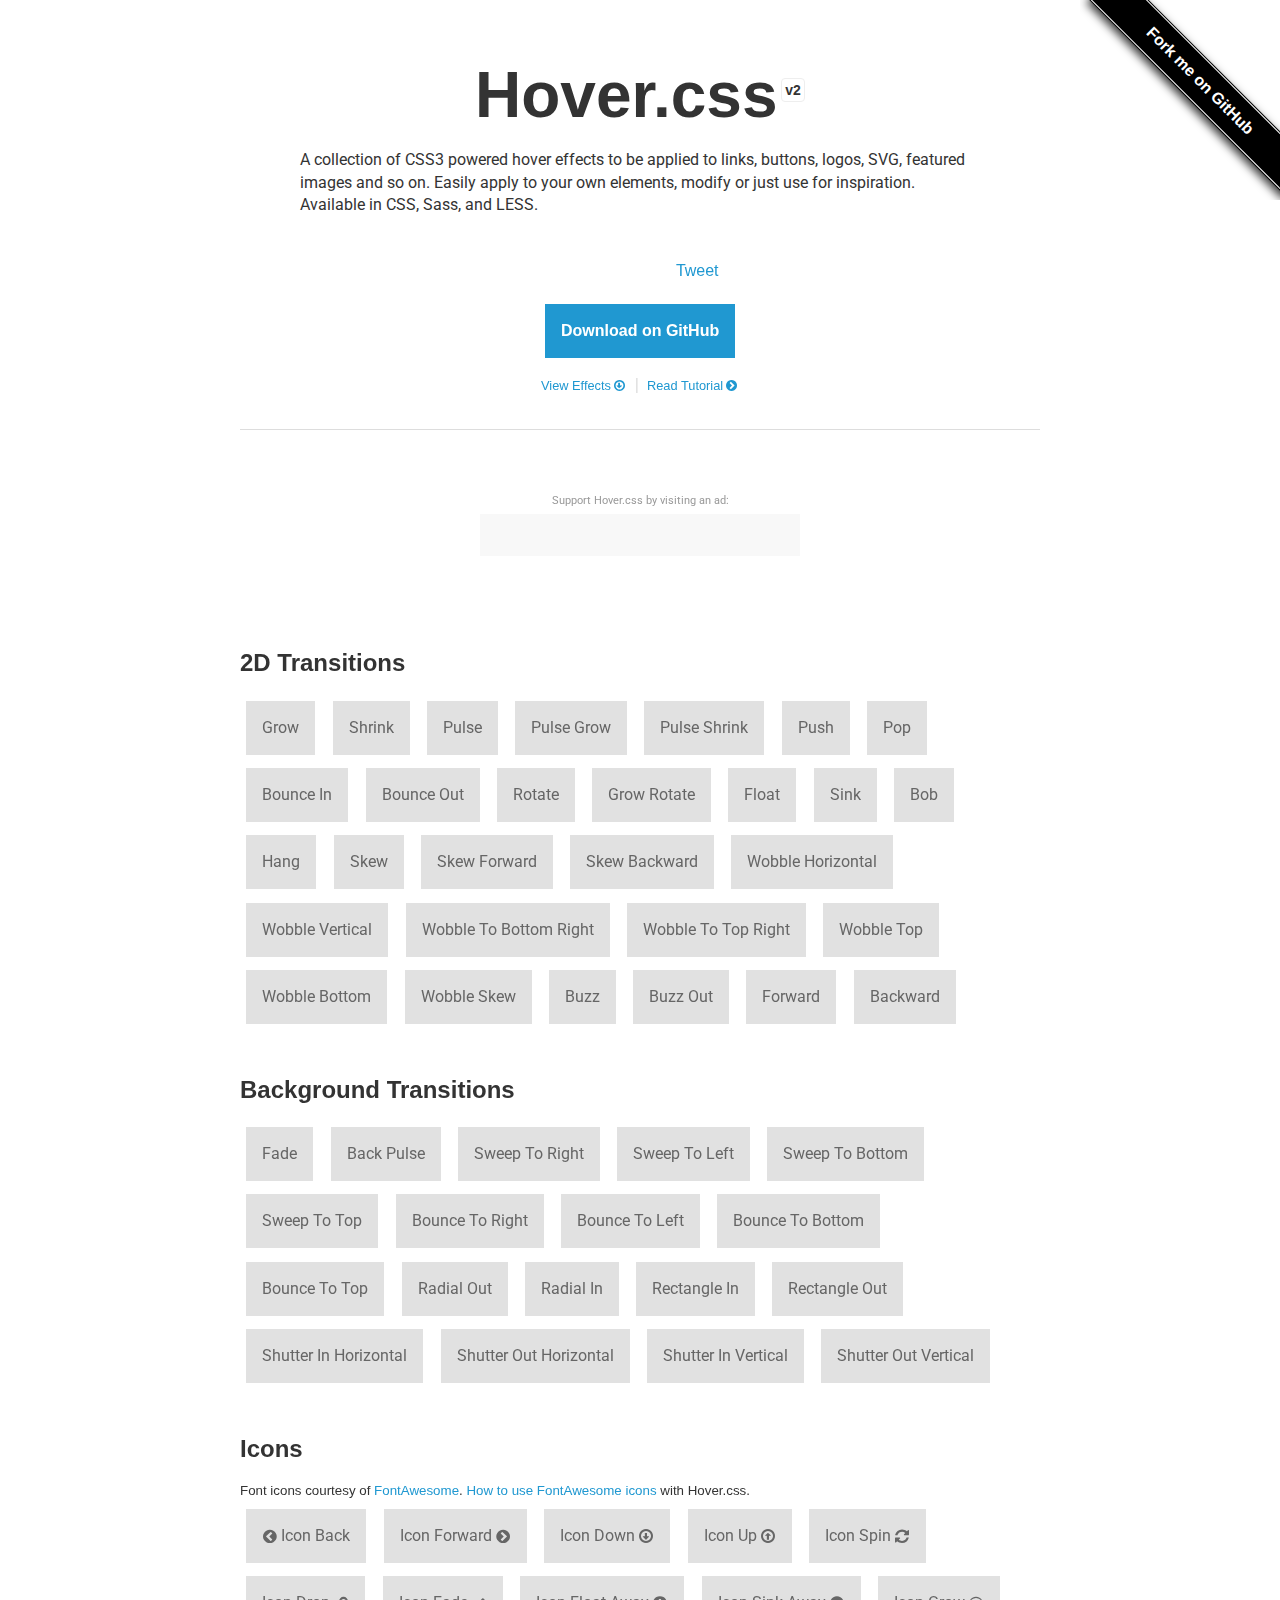
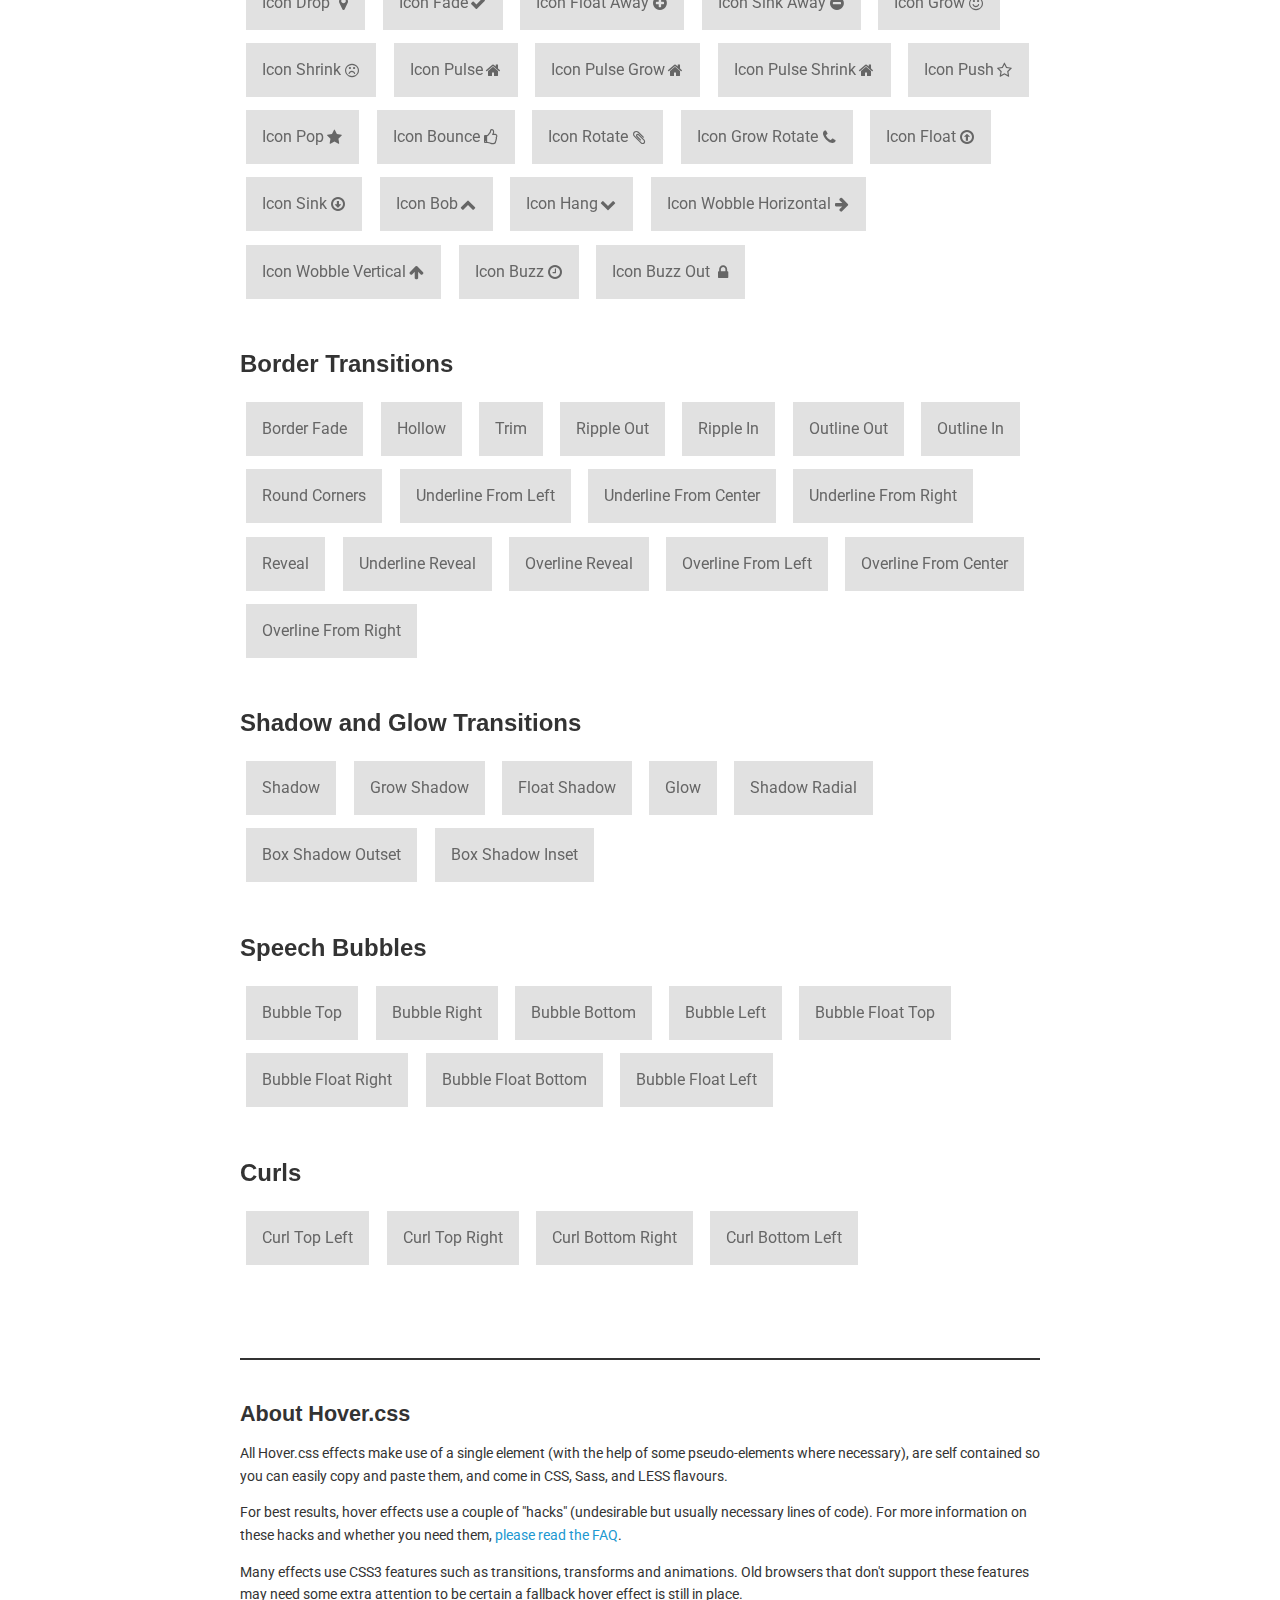
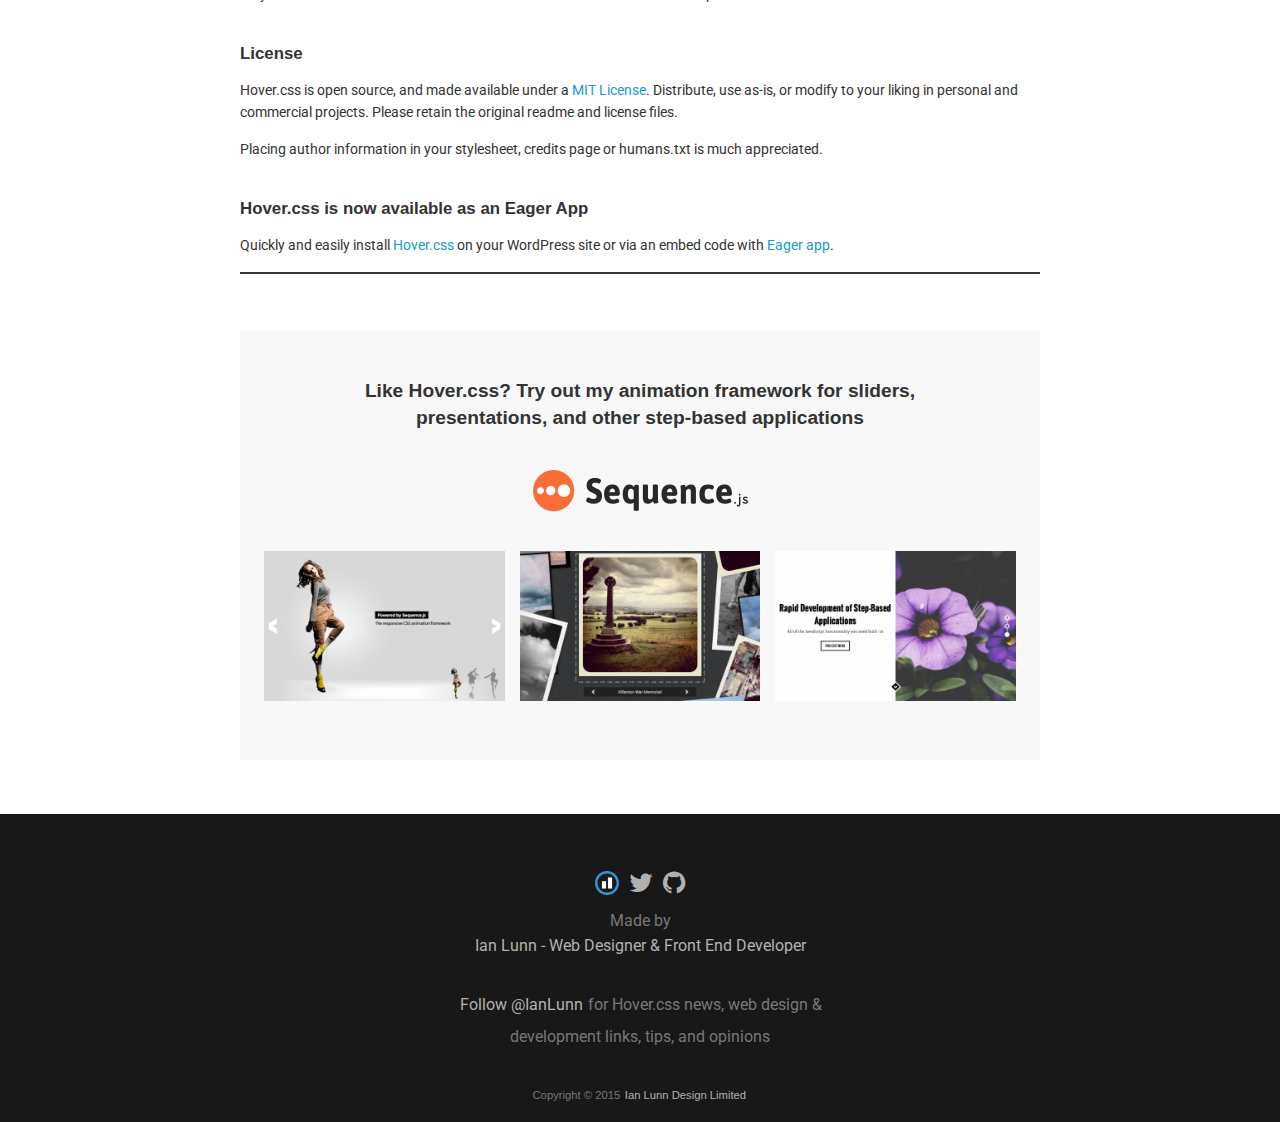
<file: Hover-master/index.html>
<!DOCTYPE html>
<html lang="en">
	<head>
		<meta charset="utf-8">
		<meta property="og:image" content="http://ianlunn.github.io/Hover/hover.jpg" />
		<meta property="og:site_name" content="Hover.css"/>
		<meta property="og:title" content="Hover.css - A collection of CSS3 powered hover effects" />
		<title>Hover.css - A collection of CSS3 powered hover effects</title>
		<link href="css/demo-page.css" rel="stylesheet" media="all">
		<link href="css/hover.css" rel="stylesheet" media="all">
		<link href="//maxcdn.bootstrapcdn.com/font-awesome/4.2.0/css/font-awesome.min.css" rel="stylesheet" media="all">
	</head>
	<body>

		<!--[if lt IE 10]>
		<p class="browsehappy">You are using an <strong>outdated</strong> browser. Please <a href="http://browsehappy.com/">upgrade your browser</a> to improve your experience.</p>
		<![endif]-->

		<div class="main">
			<span id="forkongithub"><a href="https://github.com/IanLunn/Hover">Fork me on GitHub</a></span>

			<h1>Hover.css <a href="https://github.com/IanLunn/Hover/releases" class="sup" title="View release history">v2</a></h1>

			<p class="intro">A collection of CSS3 powered hover effects to be applied to links, buttons, logos, SVG, featured images and so on. Easily apply to your own elements, modify or just use for inspiration. Available in CSS, Sass, and LESS.</p>

			<div class="social aligncenter">
				<div class="social-button">
					<iframe src="http://ghbtns.com/github-btn.html?user=IanLunn&repo=Hover&type=watch&count=true" allowtransparency="true" frameborder="0" scrolling="0" width="110" height="20"></iframe>
				</div>

				<div class="social-button">
					<a href="https://twitter.com/share" class="twitter-share-button" data-related="IanLunn" data-dnt="true">Tweet</a>
				</div>
			</div>

			<div class="aligncenter">
				<a class="button cta hvr-float-shadow" href="https://github.com/IanLunn/Hover">Download on GitHub</a><br />
				<a class="nav hvr-icon-down" href="#effects">View Effects</a> <span class="sep">|</span>
				<a class="nav hvr-icon-forward" href="http://ianlunn.co.uk/articles/hover-css-tutorial-introduction/">Read Tutorial</a>
			</div>

			<hr />

			<div class="ad carbon-ad">
				<p class="carbon-ad-label">Support Hover.css by visiting an ad:</p>
				<script async type="text/javascript" src="//cdn.carbonads.com/carbon.js?zoneid=1673&serve=C6AILKT&placement=ianlunngithubiohover" id="_carbonads_js"></script>
			</div>


			<div id="effects" class="effects">

				<h2>2D Transitions</h2>

				<a href="#" class="hvr-grow">Grow</a>
				<a href="#" class="hvr-shrink">Shrink</a>
				<a href="#" class="hvr-pulse">Pulse</a>
				<a href="#" class="hvr-pulse-grow">Pulse Grow</a>
				<a href="#" class="hvr-pulse-shrink">Pulse Shrink</a>
				<a href="#" class="hvr-push">Push</a>
				<a href="#" class="hvr-pop">Pop</a>
				<a href="#" class="hvr-bounce-in">Bounce In</a>
				<a href="#" class="hvr-bounce-out">Bounce Out</a>
				<a href="#" class="hvr-rotate">Rotate</a>
				<a href="#" class="hvr-grow-rotate">Grow Rotate</a>
				<a href="#" class="hvr-float">Float</a>
				<a href="#" class="hvr-sink">Sink</a>
				<a href="#" class="hvr-bob">Bob</a>
				<a href="#" class="hvr-hang">Hang</a>
				<a href="#" class="hvr-skew">Skew</a>
				<a href="#" class="hvr-skew-forward">Skew Forward</a>
				<a href="#" class="hvr-skew-backward">Skew Backward</a>
				<a href="#" class="hvr-wobble-horizontal">Wobble Horizontal</a>
				<a href="#" class="hvr-wobble-vertical">Wobble Vertical</a>
				<a href="#" class="hvr-wobble-to-bottom-right">Wobble To Bottom Right</a>
				<a href="#" class="hvr-wobble-to-top-right">Wobble To Top Right</a>
				<a href="#" class="hvr-wobble-top">Wobble Top</a>
				<a href="#" class="hvr-wobble-bottom">Wobble Bottom</a>
				<a href="#" class="hvr-wobble-skew">Wobble Skew</a>
				<a href="#" class="hvr-buzz">Buzz</a>
				<a href="#" class="hvr-buzz-out">Buzz Out</a>
				<a href="#" class="hvr-forward">Forward</a>
				<a href="#" class="hvr-backward">Backward</a>


				<h2>Background Transitions</h2>

				<a href="#" class="hvr-fade">Fade</a>
				<a href="#" class="hvr-back-pulse">Back Pulse</a>
				<a href="#" class="hvr-sweep-to-right">Sweep To Right</a>
				<a href="#" class="hvr-sweep-to-left">Sweep To Left</a>
				<a href="#" class="hvr-sweep-to-bottom">Sweep To Bottom</a>
				<a href="#" class="hvr-sweep-to-top">Sweep To Top</a>
				<a href="#" class="hvr-bounce-to-right">Bounce To Right</a>
				<a href="#" class="hvr-bounce-to-left">Bounce To Left</a>
				<a href="#" class="hvr-bounce-to-bottom">Bounce To Bottom</a>
				<a href="#" class="hvr-bounce-to-top">Bounce To Top</a>
				<a href="#" class="hvr-radial-out">Radial Out</a>
				<a href="#" class="hvr-radial-in">Radial In</a>
				<a href="#" class="hvr-rectangle-in">Rectangle In</a>
				<a href="#" class="hvr-rectangle-out">Rectangle Out</a>
				<a href="#" class="hvr-shutter-in-horizontal">Shutter In Horizontal</a>
				<a href="#" class="hvr-shutter-out-horizontal">Shutter Out Horizontal</a>
				<a href="#" class="hvr-shutter-in-vertical">Shutter In Vertical</a>
				<a href="#" class="hvr-shutter-out-vertical">Shutter Out Vertical</a>


				<h2>Icons</h2>

				<small>Font icons courtesy of <a href="https://fortawesome.github.io/Font-Awesome/">FontAwesome</a>. <a href="https://github.com/IanLunn/Hover/#using-fontawesome-with-icon-effects">How to use FontAwesome icons</a> with Hover.css.</small>

				<a href="#" class="hvr-icon-back">Icon Back</a>
				<a href="#" class="hvr-icon-forward">Icon Forward</a>
				<a href="#" class="hvr-icon-down">Icon Down</a>
				<a href="#" class="hvr-icon-up">Icon Up</a>
				<a href="#" class="hvr-icon-spin">Icon Spin</a>
				<a href="#" class="hvr-icon-drop">Icon Drop</a>
				<a href="#" class="hvr-icon-fade">Icon Fade</a>
				<a href="#" class="hvr-icon-float-away">Icon Float Away</a>
				<a href="#" class="hvr-icon-sink-away">Icon Sink Away</a>
				<a href="#" class="hvr-icon-grow">Icon Grow</a>
				<a href="#" class="hvr-icon-shrink">Icon Shrink</a>
				<a href="#" class="hvr-icon-pulse">Icon Pulse</a>
				<a href="#" class="hvr-icon-pulse-grow">Icon Pulse Grow</a>
				<a href="#" class="hvr-icon-pulse-shrink">Icon Pulse Shrink</a>
				<a href="#" class="hvr-icon-push">Icon Push</a>
				<a href="#" class="hvr-icon-pop">Icon Pop</a>
				<a href="#" class="hvr-icon-bounce">Icon Bounce</a>
				<a href="#" class="hvr-icon-rotate">Icon Rotate</a>
				<a href="#" class="hvr-icon-grow-rotate">Icon Grow Rotate</a>
				<a href="#" class="hvr-icon-float">Icon Float</a>
				<a href="#" class="hvr-icon-sink">Icon Sink</a>
				<a href="#" class="hvr-icon-bob">Icon Bob</a>
				<a href="#" class="hvr-icon-hang">Icon Hang</a>
				<a href="#" class="hvr-icon-wobble-horizontal">Icon Wobble Horizontal</a>
				<a href="#" class="hvr-icon-wobble-vertical">Icon Wobble Vertical</a>
				<a href="#" class="hvr-icon-buzz">Icon Buzz</a>
				<a href="#" class="hvr-icon-buzz-out">Icon Buzz Out</a>


				<h2>Border Transitions</h2>

				<a href="#" class="hvr-border-fade">Border Fade</a>
				<a href="#" class="hvr-hollow">Hollow</a>
				<a href="#" class="hvr-trim">Trim</a>
				<a href="#" class="hvr-ripple-out">Ripple Out</a>
				<a href="#" class="hvr-ripple-in">Ripple In</a>
				<a href="#" class="hvr-outline-out">Outline Out</a>
				<a href="#" class="hvr-outline-in">Outline In</a>
				<a href="#" class="hvr-round-corners">Round Corners</a>
				<a href="#" class="hvr-underline-from-left">Underline From Left</a>
				<a href="#" class="hvr-underline-from-center">Underline From Center</a>
				<a href="#" class="hvr-underline-from-right">Underline From Right</a>
				<a href="#" class="hvr-reveal">Reveal</a>
				<a href="#" class="hvr-underline-reveal">Underline Reveal</a>
				<a href="#" class="hvr-overline-reveal">Overline Reveal</a>
				<a href="#" class="hvr-overline-from-left">Overline From Left</a>
				<a href="#" class="hvr-overline-from-center">Overline From Center</a>
				<a href="#" class="hvr-overline-from-right">Overline From Right</a>


				<h2>Shadow and Glow Transitions</h2>

				<a href="#" class="hvr-shadow">Shadow</a>
				<a href="#" class="hvr-grow-shadow">Grow Shadow</a>
				<a href="#" class="hvr-float-shadow">Float Shadow</a>
				<a href="#" class="hvr-glow">Glow</a>
				<a href="#" class="hvr-shadow-radial">Shadow Radial</a>
				<a href="#" class="hvr-box-shadow-outset">Box Shadow Outset</a>
				<a href="#" class="hvr-box-shadow-inset">Box Shadow Inset</a>


				<h2>Speech Bubbles</h2>

				<a href="#" class="hvr-bubble-top">Bubble Top</a>
				<a href="#" class="hvr-bubble-right">Bubble Right</a>
				<a href="#" class="hvr-bubble-bottom">Bubble Bottom</a>
				<a href="#" class="hvr-bubble-left">Bubble Left</a>
				<a href="#" class="hvr-bubble-float-top">Bubble Float Top</a>
				<a href="#" class="hvr-bubble-float-right">Bubble Float Right</a>
				<a href="#" class="hvr-bubble-float-bottom">Bubble Float Bottom</a>
				<a href="#" class="hvr-bubble-float-left">Bubble Float Left</a>


				<h2>Curls</h2>

				<a href="#" class="hvr-curl-top-left">Curl Top Left</a>
				<a href="#" class="hvr-curl-top-right">Curl Top Right</a>
				<a href="#" class="hvr-curl-bottom-right">Curl Bottom Right</a>
				<a href="#" class="hvr-curl-bottom-left">Curl Bottom Left</a>
			</div>


			<div class="footer">
				<div class="about">
					<h2>About Hover.css</h2>

					<p>All Hover.css effects make use of a single element (with the help of some pseudo-elements where necessary), are self contained so you can easily copy and paste them, and come in CSS, Sass, and LESS flavours.</p>

					<p>For best results, hover effects use a couple of "hacks" (undesirable but usually necessary lines of code). For more information on these hacks and whether you need them, <a href="https://github.com/IanLunn/Hover/wiki/Hacks-Explained">please read the FAQ</a>.</p>

					<p>Many effects use CSS3 features such as transitions, transforms and animations. Old browsers that don't support these features may need some extra attention to be certain a fallback hover effect is still in place.</p>

					<br />
					<h3>License</h3>

					<p>Hover.css is open source, and made available under a <a href="http://www.opensource.org/licenses/mit-license.php">MIT License</a>. Distribute, use as-is, or modify to your liking in personal and commercial projects. Please retain the original readme and license files.

					<p>Placing author information in your stylesheet, credits page or humans.txt is much appreciated.</p>

					<br />
					<h3>Hover.css is now available as an Eager App</h3>
					<p>Quickly and easily install <a href="https://eager.io/app/AN_LdP2tOk0f">Hover.css</a> on your WordPress site or via an embed code with <a href="https://eager.io/">Eager app</a>.</p>
				</div>
			</div>

			<div class="ad">
				<h2>Like Hover.css? Try out my animation framework for sliders,<br /> presentations, and other step-based applications</h2>

				<a class="ad__logo" href="http://www.sequencejs.com/" title="Learn more about Sequence.js">
					<img src="sequence-logo.png" alt="Sequence.js" />
				</a>

				<div class="ad__preview">
					<a href="http://www.sequencejs.com/" title="Learn more about Sequence.js"><img src="modern-slide-in.png" /></a> <a class="second" href="http://www.sequencejs.com/" title="Learn more about Sequence.js"><img src="photo-stack.png" /></a> <a href="http://www.sequencejs.com/" title="Learn more about Sequence.js"><img src="two-up.png" /></a>
				</div>
			</div>

		</div>

		<div class="made-by group">
			<ul>
				<li>
					<!-- "IL" logo Copyright (c) Ian Lunn Design Limited 2015 -->
					<a cass="icon__ild" href="http://ianlunn.co.uk/" title="Ian Lunn - Freelance Web Designer &amp; Front End Developer" target="_blank" class="ild-ident">
						<svg class="" onmouseenter="el=this;el.classList.add('active');setTimeout(function(){el.classList.remove('active')},600);" xmlns="http://www.w3.org/2000/svg" width="24" height="30" viewBox="0 0 52 52">
							<g class="circle-holder">
								<path class="circle" fill="#2E96D6" d="M5.4 26c0-11.4 9.2-20.6 20.6-20.6s20.6 9.2 20.6 20.6c0 11.4-9.2 20.6-20.6 20.6s-20.6-9.2-20.6-20.6zm-5.4 0c0 14.4 11.6 26 26 26s26-11.6 26-26-11.6-26-26-26-26 11.6-26 26z"></path>
							</g>
							<path class="i" fill="#fff" d="M15 22h9v16h-9v-16z"></path>
							<path class="l" fill="#fff" d="M28 14h9v24h-9v-24z"></path>
						</svg>
					</a>
				</li>
				<li><a class="icon__twitter" href="https://twitter.com/IanLunn/" title="Ian Lunn on Twitter" target="_blank"><i class="fa fa-twitter"></i></a></li>
				<li><a class="icon__github" href="https://github.com/IanLunn/Hover/" title="Hover.css on GitHub" target="_blank"><i class="fa fa-github"></i></a></li>
			</ul>
			<p>Made by<br /><a href="http://ianlunn.co.uk/" title="Ian Lunn - Freelance Web Designer &amp; Front End Developer" target="_blank">Ian Lunn - Web Designer &amp; Front End Developer</a></p>

			<p class="follow"><a href="https://twitter.com/IanLunn" class="twitter-follow-button" data-show-count="false" data-dnt="true" data-size="large">Follow @IanLunn</a> for Hover.css news, web design &amp;<br /> development links, tips, and opinions</p>
			<small>Copyright &copy; 2015 <a href="http://ianlunn.co.uk/" title="Ian Lunn - Freelance Web Designer &amp; Front End Developer" target="_blank">Ian Lunn Design Limited</a></small>
		</div>

		<script>
			/**
			 * Used to demonstrate Hover.css only. Not required when adding
			 * Hover.css to your own pages. Prevents a link from being
			 * navigated and gaining focus.
			 */
			var effects = document.querySelectorAll('.effects')[0];

			effects.addEventListener('click', function(e) {

				if (e.target.className.indexOf('hvr') > -1) {
					e.preventDefault();
					e.target.blur();

				}
			});
		</script>

		<script>!function(d,s,id){var js,fjs=d.getElementsByTagName(s)[0],p=/^http:/.test(d.location)?'http':'https';if(!d.getElementById(id)){js=d.createElement(s);js.id=id;js.src=p+'://platform.twitter.com/widgets.js';fjs.parentNode.insertBefore(js,fjs);}}(document, 'script', 'twitter-wjs');</script>

		<script>
		  (function(i,s,o,g,r,a,m){i['GoogleAnalyticsObject']=r;i[r]=i[r]||function(){
		  (i[r].q=i[r].q||[]).push(arguments)},i[r].l=1*new Date();a=s.createElement(o),
		  m=s.getElementsByTagName(o)[0];a.async=1;a.src=g;m.parentNode.insertBefore(a,m)
		  })(window,document,'script','//www.google-analytics.com/analytics.js','ga');

		  ga('create', 'UA-11991680-4', 'ianlunn.github.io');
		  ga('send', 'pageview');
		</script>
	</body>
</html>
</file>
<file: Hover-master/css/demo-page.css>
/*
 * Hover.css - Demo Page
 * Author: Ian Lunn @IanLunn
 * Author URL: http://ianlunn.co.uk/
 * Github: https://github.com/IanLunn/Hover

 * Made available under a MIT License:
 * http://www.opensource.org/licenses/mit-license.php

 * Hover.css Copyright Ian Lunn 2014.
 */

/**
 * The following are default styles for the demo page,
 * you don't need to include these on your own site.
 */

@import url(http://fonts.googleapis.com/css?family=Roboto);

body {
  margin: 0;
  padding: 40px 0 0 0;
  font-family: sans-serif;
  color: #333;
  line-height: 140%;
}

hr {
  margin-top: 2em;
  background-color: #ddd;
  border: none;
  height: 1px;
}

.sep {
  color: #ddd;
  margin: 0 4px;
}

.carbon-ad.ad {
  position: relative;
  display: block;
  box-sizing: border-box;
  max-width: 320px;
  margin: 0 auto;
  margin-top: 6em;
  padding: 1em 2.5em;
  padding-top: 2em;
  text-align: center;
  font-size: 14px;
}

.carbon-ad-label {
  position: absolute;
  bottom: 100%;
  left: 0;
  right: 0;
  margin: 0;
  margin-bottom: 2px;
  font-size: 11px;
  text-align: center;
  color: #999;
}

.carbon-ad .carbon-poweredby {
  margin-bottom: 0;
  font-size: 12px;
}

.carbon-ad .carbon-img {
  margin: 0 auto;
  margin-bottom: .625em;
  background: white;
}

.carbon-ad img {
  display: block;
  border: solid 1px #ddd;
}

.main {
  max-width: 800px;
  margin: 0 auto;
  padding: 0 20px;
}

.browsehappy {
    position: absolute;
    top: 0;
    right: 0;
    left: 0;
    padding: 1em;
    background: black;
    color: white;
    text-align: center;
}

img {
  border: none;
}

small {
    display: block;
}

p,
[class^="hvr-"] {
    font-family: 'Roboto', sans-serif;
}

[class^="hvr-"] {
  margin: .4em;
  padding: 1em;
  cursor: pointer;
  background: #e1e1e1;
  text-decoration: none;
  color: #666;
  /* Prevent highlight colour when element is tapped */
  -webkit-tap-highlight-color: rgba(0,0,0,0);

  /* Smooth fonts */
  -webkit-font-smoothing: antialiased;
	-moz-osx-font-smoothing: grayscale;
}

.aligncenter {
  text-align: center;
}

.sup {
    vertical-align: super;
    margin-left: -1em;
    padding: .21875em;
    line-height: 100%;
    font-size: .21875em;
    border: #eee solid 1px;
    border-radius: 4px;
    color: inherit;
}

.sup:hover {
    background: #eee;
}

a {
    color: #2098D1;
    text-decoration: none;
}

.footer a:hover,
.nav:hover {
    color: #207AD1;
}

.nav {
  display: inline-block;
  font-size: .8em;
}

.nav.hvr-icon-down,
.nav.hvr-icon-forward {
  padding-right: 1.2em;
}

.nav.hvr-icon-down::before,
.nav.hvr-icon-forward::before {
  right: 0;
}

.nav:hover,
.nav:focus,
.nav:active {
  text-decoration: none;
}

.intro {
  max-width: 680px;
  margin: 20px auto 0 auto;
}

.button.cta {
  display: inline-block;
  position: relative;
  margin: 1.2em 0 1em 0;
  padding: 1em;
  background: #2098D1;
  border: none;
  text-decoration: none;
  font-weight: 700;
  color: white;
}

.effects {
  margin-top: 6em;
}

h1 {
  text-align: center;
  font-size: 3em;
}

h2 {
  margin-top: 2em;
}

h3 {
  margin: 0;
}

.about {
  border-top: #333 solid 2px;
  border-bottom: #333 solid 2px;
}

.footer {
  overflow: hidden;
  width: auto;
  margin-top: 6em;
  font-size: .9em;
}

.footer a {
  text-decoration: none;
}

.credit {
  font-size: .8em;
  font-weight: normal;
}

.social {
  margin-top: 2.6em;
}

.social-button {
  display: inline-block;
  vertical-align: middle;
}

.twitter-follow-button {
    display: block;
    margin: 0 auto;
}

.follow {
    margin-bottom: 20px;
    line-height: 200%;
}

.made-by {
  display: block;
  margin-top: 3em;
  padding-top: 3em;
  padding-bottom: 1em;
  font-family: $fontFeature;
  font-size: 1.125em;
  text-align: center;
  line-height: 1.6;
  background: #181818;
  color: #777;
}

.made-by svg {
  display: block;
}

.made-by ul,
.made-by p {
  margin: 0;
  padding: 0;
}

.made-by ul {
  margin-bottom: .25em;
}

.made-by li {
  display: inline-block;
  vertical-align: middle;
  line-height: 1;
}

.made-by p {
  margin-top: .4em;
  font-size: .875em;
}

.made-by a {
  display: inline-block;
  padding: 0 .125em;
  color: #B1B1B1;
  transition-duration: .2s;
  transition-property: color;
}

.made-by a:focus,
.made-by a:hover {
  color: white;
}

.made-by i {
  font-size: 26px;
  height: 30px;
}

.made-by .follow {
  margin-top: 2em;
}

.made-by .follow iframe {
  display: block;
  margin-left: auto;
  margin-right: auto;
  margin-bottom: .5em;
}

.made-by small {
  display: block;
  margin-top: 3em;
  font-size: .625em;
}

@-webkit-keyframes circle {
  50% {
    -webkit-transform: scale(1.26923077);
    transform: scale(1.26923077);
  }
}

@keyframes circle {
  50% {
    transform: scale(1.26923077);
  }
}

@-webkit-keyframes initials {
  50% {
    -webkit-transform: translateY(-8px) translateZ(0);
    transform: translateY(-8px) translateZ(0);
  }
}

@keyframes initials {
  50% {
    transform: translateY(-8px) translateZ(0);
  }
}

.ild-ident {
  display: block;
}

.ild-ident svg {
  display: block;
  overflow: visible;
  transform: scale(1) translateZ(0);
}

.ild-ident .circle-holder {
  transform: translate(-7px, -7px);
}

.ild-ident .circle {
  transform: translate(7px, 7px);
}

.ild-ident .active .i {
  animation: initials .4s ease-in-out;
}

.ild-ident .active .l {
  animation: initials .4s .2s ease-in-out;
}

.ild-ident .active .circle {
  animation: circle .5s .1s ease-in-out;
}

#forkongithub {
    display: none;
}

#forkongithub a {
  background: #000;
  color: #fff;
  text-decoration: none;
  font-family: arial, sans-serif;
  text-align: center;
  font-weight: bold;
  padding: 5px 40px;
  font-size: 1rem;
  line-height: 2rem;
  position: relative;
  -webkit-transition: 0.5s;
  transition: 0.5s;
}

#forkongithub a:hover,
#forkongithub a:focus,
#forkongithub a:active {
  background: #2098D1;
  color: #fff;
}

#forkongithub a::before,
#forkongithub a::after {
  content: "";
  width: 100%;
  display: block;
  position: absolute;
  top: 1px;
  left: 0;
  height: 1px;
  background: #fff;
}

#forkongithub a::after {
  bottom: 1px;
  top: auto;
}

.ad {
  margin-top: 3.5em;
  padding: 3em 1.5em;
  background: #f8f8f8;
  text-align: center;
}

.ad h2 {
  margin: 0;
  margin-bottom: 2em;
  line-height: 1.4;
  font-size: 1.2em;
}

.ad a {
  display: inline-block;
  margin: 0 auto 2em auto;
}

.ad__preview {
  font-size: 0;
}

.ad__preview a {
  display: block;
  width: 75%;
}

.ad__preview img {
  width: 100%;
}

@media only screen and (min-width: 360px) {
  h1 {
    font-size: 4em;
  }
}

@media screen and (min-width: 640px) {
  #forkongithub {
    position: absolute;
    display: block;
    top: 0;
    right: 0;
    width: 200px;
    overflow: hidden;
    height: 200px;
  }

  #forkongithub a {
    width: 200px;
    position: absolute;
    top: 60px;
    right: -60px;
    -webkit-transform: rotate(45deg);
    -ms-transform: rotate(45deg);
    transform: rotate(45deg);
    box-shadow: 4px 4px 10px rgba(0,0,0,0.8);
  }

  .ad__preview a {
    display: inline-block;
    width: 32%;
  }

  .ad__preview .second {
    margin: 0 2%;
  }
}
</file>
